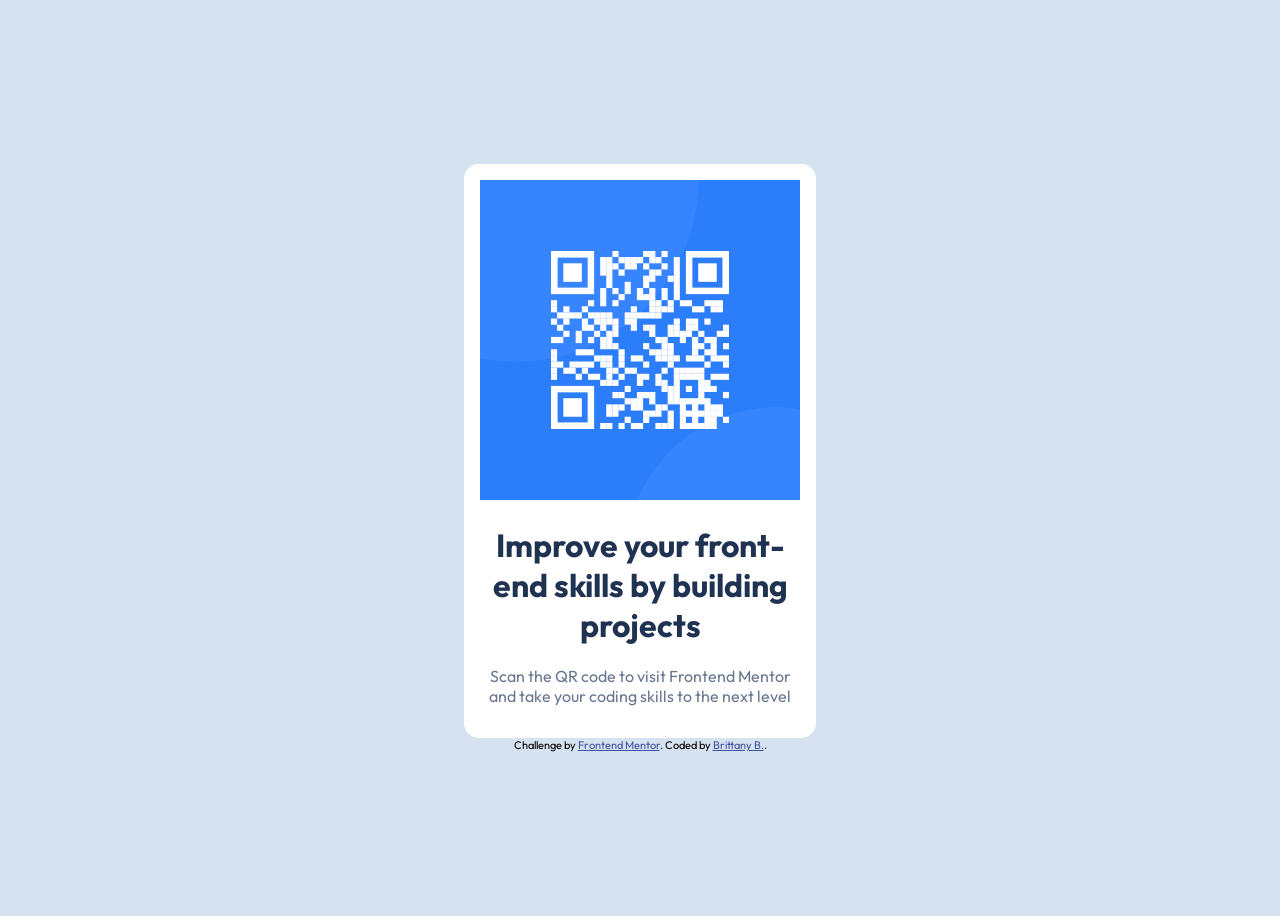
<file: qr-code-component-main/index.html>
<!DOCTYPE html>
<html lang="en">

<head>
  <meta charset="UTF-8">
  <meta name="viewport" content="width=device-width, initial-scale=1.0">
  <!-- displays site properly based on user's device -->
  <link rel="stylesheet" href="style.css">

  <link rel="icon" type="image/png" sizes="32x32" href="./images/favicon-32x32.png">
  <link rel="preconnect" href="https://fonts.googleapis.com">
  <link rel="preconnect" href="https://fonts.gstatic.com" crossorigin>
  <link href="https://fonts.googleapis.com/css2?family=Outfit:wght@400;700&display=swap" rel="stylesheet">

  <title>Frontend Mentor | QR code component</title>

  <!-- Feel free to remove these styles or customise in your own stylesheet 👍 -->
  <style>
    .attribution {
      font-size: 0.6875rem;
      text-align: center;
    }

    .attribution a {
      color: hsl(228, 45%, 44%);
    }
  </style>
</head>

<body>
  <div class="card">

    <img src="./images/image-qr-code.png" alt="qr-code">

    <h1>Improve your front-end skills by building projects</h1>

    <p>Scan the QR code to visit Frontend Mentor and take your coding skills to the next level</p>

  </div>
  <footer class="attribution">
    Challenge by <a href="https://www.frontendmentor.io?ref=challenge">Frontend Mentor</a>.
    Coded by <a href="#">Brittany B.</a>.
  </footer>
</body>

</html>
</file>
<file: qr-code-component-main/style.css>
body {
    background-color: hsl(212, 45%, 89%);

    min-height: 100vh;
    display:flex;
    justify-content: center;
    align-items: center;

    flex-direction: column;

    font-family: "Outfit" , sans-serif;
}

.card {
background-color: white;
padding: 16px;
border-radius: 15px;
max-width: 320px;
text-align: center;
}

img {
    max-width: 100%;
}

h1{
color:hsl(218, 44%, 22%) ;
}

p{
color:hsl(216, 15%, 48%);
}
</file>
